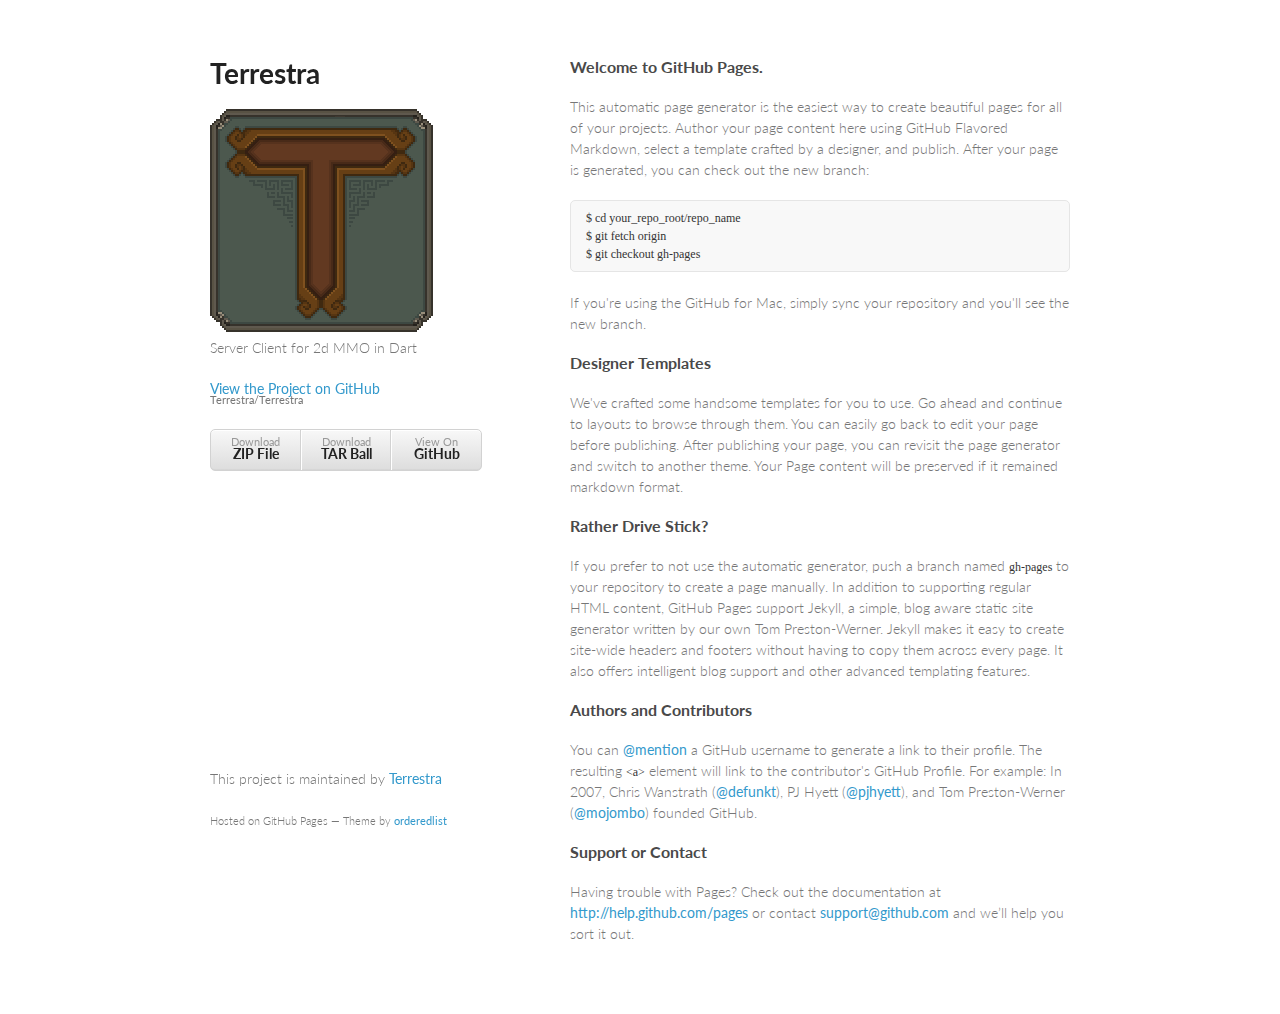
<file: index.html>
<!doctype html>
<html>
  <head>
    <meta charset="utf-8">
    <meta http-equiv="X-UA-Compatible" content="chrome=1">
    <title>Terrestra by Terrestra</title>

    <link rel="stylesheet" href="stylesheets/styles.css">
    <link rel="stylesheet" href="stylesheets/pygment_trac.css">
    <meta name="viewport" content="width=device-width, initial-scale=1, user-scalable=no">
    <!--[if lt IE 9]>
    <script src="//html5shiv.googlecode.com/svn/trunk/html5.js"></script>
    <![endif]-->
  </head>
  <body>
    <div class="wrapper">
      <header>
        <h1>Terrestra</h1>
        <img src="images/terrestra_logo.png" alt="some_text">
        <p>Server Client for 2d MMO in Dart</p>

        <p class="view"><a href="https://github.com/Terrestra/Terrestra">View the Project on GitHub <small>Terrestra/Terrestra</small></a></p>


        <ul>
          <li><a href="https://github.com/Terrestra/Terrestra/zipball/master">Download <strong>ZIP File</strong></a></li>
          <li><a href="https://github.com/Terrestra/Terrestra/tarball/master">Download <strong>TAR Ball</strong></a></li>
          <li><a href="https://github.com/Terrestra/Terrestra">View On <strong>GitHub</strong></a></li>
        </ul>
      </header>
      <section>
        <h3>Welcome to GitHub Pages.</h3>

<p>This automatic page generator is the easiest way to create beautiful pages for all of your projects. Author your page content here using GitHub Flavored Markdown, select a template crafted by a designer, and publish. After your page is generated, you can check out the new branch:</p>

<pre><code>$ cd your_repo_root/repo_name
$ git fetch origin
$ git checkout gh-pages
</code></pre>

<p>If you're using the GitHub for Mac, simply sync your repository and you'll see the new branch.</p>

<h3>Designer Templates</h3>

<p>We've crafted some handsome templates for you to use. Go ahead and continue to layouts to browse through them. You can easily go back to edit your page before publishing. After publishing your page, you can revisit the page generator and switch to another theme. Your Page content will be preserved if it remained markdown format.</p>

<h3>Rather Drive Stick?</h3>

<p>If you prefer to not use the automatic generator, push a branch named <code>gh-pages</code> to your repository to create a page manually. In addition to supporting regular HTML content, GitHub Pages support Jekyll, a simple, blog aware static site generator written by our own Tom Preston-Werner. Jekyll makes it easy to create site-wide headers and footers without having to copy them across every page. It also offers intelligent blog support and other advanced templating features.</p>

<h3>Authors and Contributors</h3>

<p>You can <a href="https://github.com/blog/821" class="user-mention">@mention</a> a GitHub username to generate a link to their profile. The resulting <code>&lt;a&gt;</code> element will link to the contributor's GitHub Profile. For example: In 2007, Chris Wanstrath (<a href="https://github.com/defunkt" class="user-mention">@defunkt</a>), PJ Hyett (<a href="https://github.com/pjhyett" class="user-mention">@pjhyett</a>), and Tom Preston-Werner (<a href="https://github.com/mojombo" class="user-mention">@mojombo</a>) founded GitHub.</p>

<h3>Support or Contact</h3>

<p>Having trouble with Pages? Check out the documentation at <a href="http://help.github.com/pages">http://help.github.com/pages</a> or contact <a href="mailto:support@github.com">support@github.com</a> and we’ll help you sort it out.</p>
      </section>
      <footer>
        <p>This project is maintained by <a href="https://github.com/Terrestra">Terrestra</a></p>
        <p><small>Hosted on GitHub Pages &mdash; Theme by <a href="https://github.com/orderedlist">orderedlist</a></small></p>
      </footer>
    </div>
    <script src="javascripts/scale.fix.js"></script>
    
  </body>
</html>
</file>
<file: stylesheets/styles.css>
@import url(https://fonts.googleapis.com/css?family=Lato:300italic,700italic,300,700);

body {
  padding:50px;
  font:14px/1.5 Lato, "Helvetica Neue", Helvetica, Arial, sans-serif;
  color:#777;
  font-weight:300;
}

h1, h2, h3, h4, h5, h6 {
  color:#222;
  margin:0 0 20px;
}

p, ul, ol, table, pre, dl {
  margin:0 0 20px;
}

h1, h2, h3 {
  line-height:1.1;
}

h1 {
  font-size:28px;
}

h2 {
  color:#393939;
}

h3, h4, h5, h6 {
  color:#494949;
}

a {
  color:#39c;
  font-weight:400;
  text-decoration:none;
}

a small {
  font-size:11px;
  color:#777;
  margin-top:-0.6em;
  display:block;
}

.wrapper {
  width:860px;
  margin:0 auto;
}

blockquote {
  border-left:1px solid #e5e5e5;
  margin:0;
  padding:0 0 0 20px;
  font-style:italic;
}

code, pre {
  font-family:Monaco, Bitstream Vera Sans Mono, Lucida Console, Terminal;
  color:#333;
  font-size:12px;
}

pre {
  padding:8px 15px;
  background: #f8f8f8;  
  border-radius:5px;
  border:1px solid #e5e5e5;
  overflow-x: auto;
}

table {
  width:100%;
  border-collapse:collapse;
}

th, td {
  text-align:left;
  padding:5px 10px;
  border-bottom:1px solid #e5e5e5;
}

dt {
  color:#444;
  font-weight:700;
}

th {
  color:#444;
}

img {
  max-width:100%;
}

header {
  width:270px;
  float:left;
  position:fixed;
}

header ul {
  list-style:none;
  height:40px;
  
  padding:0;
  
  background: #eee;
  background: -moz-linear-gradient(top, #f8f8f8 0%, #dddddd 100%);
  background: -webkit-gradient(linear, left top, left bottom, color-stop(0%,#f8f8f8), color-stop(100%,#dddddd));
  background: -webkit-linear-gradient(top, #f8f8f8 0%,#dddddd 100%);
  background: -o-linear-gradient(top, #f8f8f8 0%,#dddddd 100%);
  background: -ms-linear-gradient(top, #f8f8f8 0%,#dddddd 100%);
  background: linear-gradient(top, #f8f8f8 0%,#dddddd 100%);
  
  border-radius:5px;
  border:1px solid #d2d2d2;
  box-shadow:inset #fff 0 1px 0, inset rgba(0,0,0,0.03) 0 -1px 0;
  width:270px;
}

header li {
  width:89px;
  float:left;
  border-right:1px solid #d2d2d2;
  height:40px;
}

header ul a {
  line-height:1;
  font-size:11px;
  color:#999;
  display:block;
  text-align:center;
  padding-top:6px;
  height:40px;
}

strong {
  color:#222;
  font-weight:700;
}

header ul li + li {
  width:88px;
  border-left:1px solid #fff;
}

header ul li + li + li {
  border-right:none;
  width:89px;
}

header ul a strong {
  font-size:14px;
  display:block;
  color:#222;
}

section {
  width:500px;
  float:right;
  padding-bottom:50px;
}

small {
  font-size:11px;
}

hr {
  border:0;
  background:#e5e5e5;
  height:1px;
  margin:0 0 20px;
}

footer {
  width:270px;
  float:left;
  position:fixed;
  bottom:50px;
}

@media print, screen and (max-width: 960px) {
  
  div.wrapper {
    width:auto;
    margin:0;
  }
  
  header, section, footer {
    float:none;
    position:static;
    width:auto;
  }
  
  header {
    padding-right:320px;
  }
  
  section {
    border:1px solid #e5e5e5;
    border-width:1px 0;
    padding:20px 0;
    margin:0 0 20px;
  }
  
  header a small {
    display:inline;
  }
  
  header ul {
    position:absolute;
    right:50px;
    top:52px;
  }
}

@media print, screen and (max-width: 720px) {
  body {
    word-wrap:break-word;
  }
  
  header {
    padding:0;
  }
  
  header ul, header p.view {
    position:static;
  }
  
  pre, code {
    word-wrap:normal;
  }
}

@media print, screen and (max-width: 480px) {
  body {
    padding:15px;
  }
  
  header ul {
    display:none;
  }
}

@media print {
  body {
    padding:0.4in;
    font-size:12pt;
    color:#444;
  }
}
</file>
<file: stylesheets/pygment_trac.css>
.highlight  { background: #ffffff; }
.highlight .c { color: #999988; font-style: italic } /* Comment */
.highlight .err { color: #a61717; background-color: #e3d2d2 } /* Error */
.highlight .k { font-weight: bold } /* Keyword */
.highlight .o { font-weight: bold } /* Operator */
.highlight .cm { color: #999988; font-style: italic } /* Comment.Multiline */
.highlight .cp { color: #999999; font-weight: bold } /* Comment.Preproc */
.highlight .c1 { color: #999988; font-style: italic } /* Comment.Single */
.highlight .cs { color: #999999; font-weight: bold; font-style: italic } /* Comment.Special */
.highlight .gd { color: #000000; background-color: #ffdddd } /* Generic.Deleted */
.highlight .gd .x { color: #000000; background-color: #ffaaaa } /* Generic.Deleted.Specific */
.highlight .ge { font-style: italic } /* Generic.Emph */
.highlight .gr { color: #aa0000 } /* Generic.Error */
.highlight .gh { color: #999999 } /* Generic.Heading */
.highlight .gi { color: #000000; background-color: #ddffdd } /* Generic.Inserted */
.highlight .gi .x { color: #000000; background-color: #aaffaa } /* Generic.Inserted.Specific */
.highlight .go { color: #888888 } /* Generic.Output */
.highlight .gp { color: #555555 } /* Generic.Prompt */
.highlight .gs { font-weight: bold } /* Generic.Strong */
.highlight .gu { color: #800080; font-weight: bold; } /* Generic.Subheading */
.highlight .gt { color: #aa0000 } /* Generic.Traceback */
.highlight .kc { font-weight: bold } /* Keyword.Constant */
.highlight .kd { font-weight: bold } /* Keyword.Declaration */
.highlight .kn { font-weight: bold } /* Keyword.Namespace */
.highlight .kp { font-weight: bold } /* Keyword.Pseudo */
.highlight .kr { font-weight: bold } /* Keyword.Reserved */
.highlight .kt { color: #445588; font-weight: bold } /* Keyword.Type */
.highlight .m { color: #009999 } /* Literal.Number */
.highlight .s { color: #d14 } /* Literal.String */
.highlight .na { color: #008080 } /* Name.Attribute */
.highlight .nb { color: #0086B3 } /* Name.Builtin */
.highlight .nc { color: #445588; font-weight: bold } /* Name.Class */
.highlight .no { color: #008080 } /* Name.Constant */
.highlight .ni { color: #800080 } /* Name.Entity */
.highlight .ne { color: #990000; font-weight: bold } /* Name.Exception */
.highlight .nf { color: #990000; font-weight: bold } /* Name.Function */
.highlight .nn { color: #555555 } /* Name.Namespace */
.highlight .nt { color: #000080 } /* Name.Tag */
.highlight .nv { color: #008080 } /* Name.Variable */
.highlight .ow { font-weight: bold } /* Operator.Word */
.highlight .w { color: #bbbbbb } /* Text.Whitespace */
.highlight .mf { color: #009999 } /* Literal.Number.Float */
.highlight .mh { color: #009999 } /* Literal.Number.Hex */
.highlight .mi { color: #009999 } /* Literal.Number.Integer */
.highlight .mo { color: #009999 } /* Literal.Number.Oct */
.highlight .sb { color: #d14 } /* Literal.String.Backtick */
.highlight .sc { color: #d14 } /* Literal.String.Char */
.highlight .sd { color: #d14 } /* Literal.String.Doc */
.highlight .s2 { color: #d14 } /* Literal.String.Double */
.highlight .se { color: #d14 } /* Literal.String.Escape */
.highlight .sh { color: #d14 } /* Literal.String.Heredoc */
.highlight .si { color: #d14 } /* Literal.String.Interpol */
.highlight .sx { color: #d14 } /* Literal.String.Other */
.highlight .sr { color: #009926 } /* Literal.String.Regex */
.highlight .s1 { color: #d14 } /* Literal.String.Single */
.highlight .ss { color: #990073 } /* Literal.String.Symbol */
.highlight .bp { color: #999999 } /* Name.Builtin.Pseudo */
.highlight .vc { color: #008080 } /* Name.Variable.Class */
.highlight .vg { color: #008080 } /* Name.Variable.Global */
.highlight .vi { color: #008080 } /* Name.Variable.Instance */
.highlight .il { color: #009999 } /* Literal.Number.Integer.Long */

.type-csharp .highlight .k { color: #0000FF }
.type-csharp .highlight .kt { color: #0000FF }
.type-csharp .highlight .nf { color: #000000; font-weight: normal }
.type-csharp .highlight .nc { color: #2B91AF }
.type-csharp .highlight .nn { color: #000000 }
.type-csharp .highlight .s { color: #A31515 }
.type-csharp .highlight .sc { color: #A31515 }
</file>
